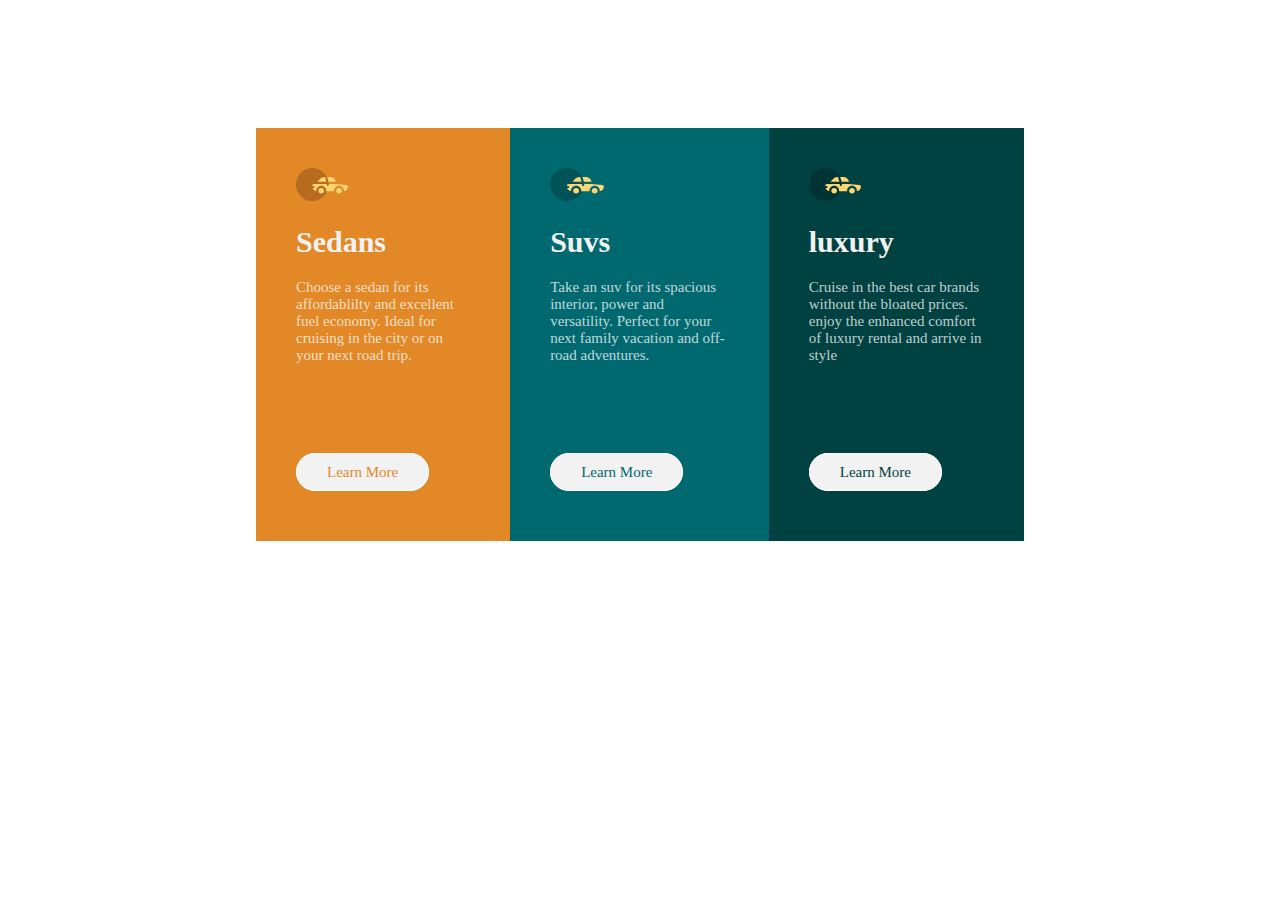
<file: flexbox/index.html>
<!DOCTYPE html>
<html lang="en">

<head>
    <meta charset="UTF-8">
    <meta http-equiv="X-UA-Compatible" content="IE=edge">
    <meta name="viewport" content="width=device-width, initial-scale=1.0">
    <title>Index</title>
    <link rel="stylesheet" href="style.css">
</head>

<body>
    <div class="container">
        <div class="path path-one">          
            <div>
                <img src="icon-sedans (1).svg">
            </div>
            <h3>Sedans</h3>
            <p>
                Choose a sedan for its affordablilty and excellent fuel economy. Ideal for cruising in the city or on
                your next road trip.
            </p>

            <div class="footer">
                <a href="#" class="btn">Learn More</a>
            </div>
        </div>
        <div class="path path-two">
            <div>
                <img src="icon-sedans (1).svg">
            </div>
            <h3>Suvs</h3>
            <p>
                Take an suv for its spacious interior, power and versatility. Perfect for your next family vacation and
                off-road adventures.
            </p>

            <div class="footer">
                <a href="#" class="btn">Learn More</a>
            </div>
        </div>
        <div class="path path-three">
            <div>
                <img src="icon-sedans (1).svg">
            </div>
            <h3>luxury</h3>
            <p>
                Cruise in the best car brands without the bloated prices. enjoy the enhanced comfort of luxury rental
                and arrive in style
            </p>

            <div class="footer">
                <a href="#" class="btn">Learn More</a>
            </div>
        </div>
    </div>
</body>
</html>
</file>
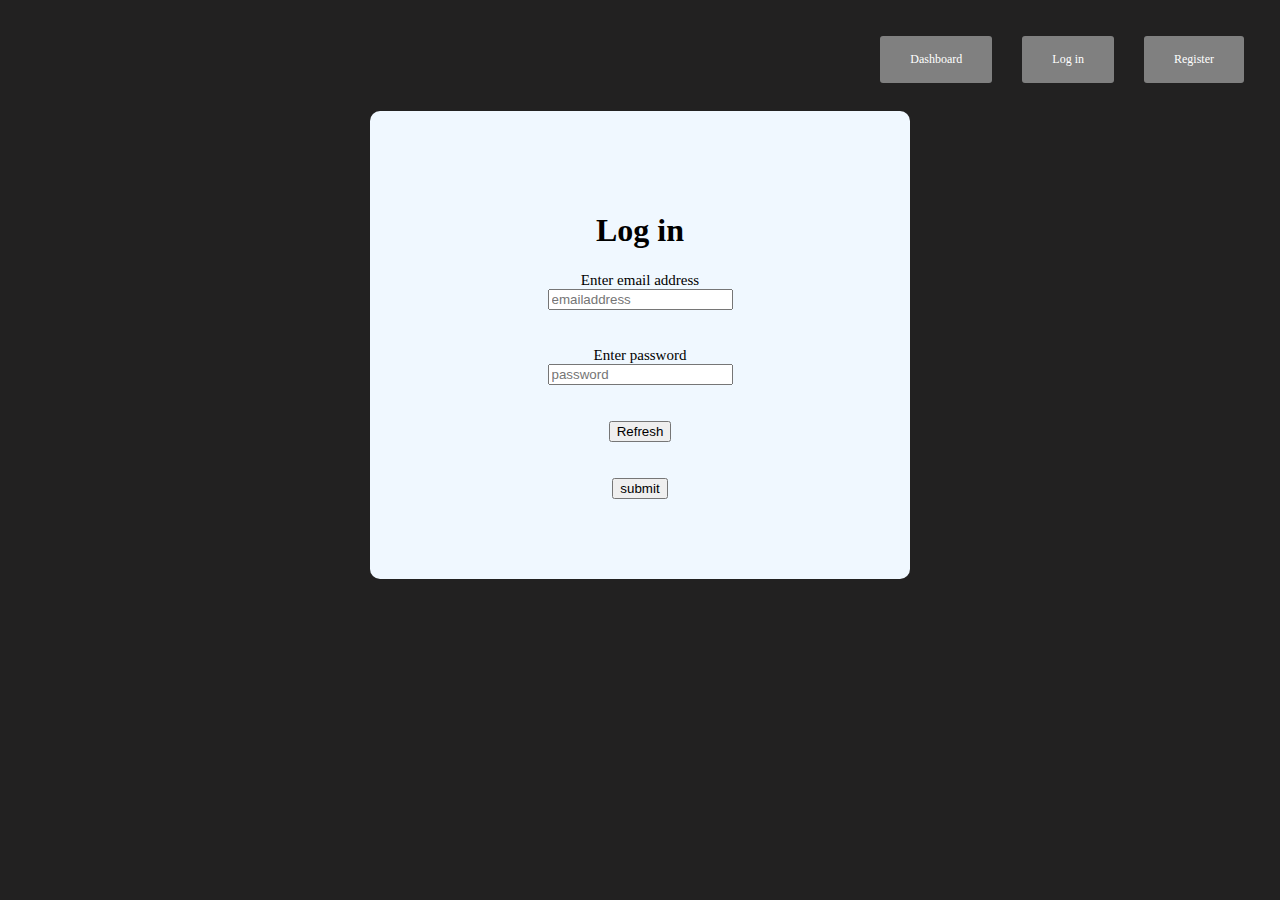
<file: form/form page(login).html>
<!DOCTYPE html>
<html lang="en">
  <head>
    <meta charset="UTF-8" />
    <meta name="viewport" content="width=device-width initial-content=1.0" />
    <title>Loginpage</title>
    <link rel="stylesheet" href="formpage.css" />
  </head>

  <body>
    <header>
      <div class="topnav">
        <a href="form page(register).html" target="_blank">Register</a>
        <a href="form page(login).html" target="_blank">Log in</a>
        <a href="formpage(dashboard).html" target="_blank">Dashboard</a>
      </div>
    </header>

    <main class="content">
      <form action="">
        <h1 class="pad">Log in</h1>
        <div>
          <label for="email" style="font-size: 15px; font-weight: 30px"
            >Enter email address</label
          ><br />
          <input
            type="text"
            name="email"
            id="email"
            placeholder="emailaddress"
            required
          />
        </div>
        <br /><br />
        <div>
          <label for="pwd" style="font-size: 15px; font-weight: 30px"
            >Enter password</label
          ><br />
          <input
            type="password"
            name="pwd"
            id="pwd"
            placeholder="password"
            required
          />
        </div>
        <br /><br />
        <div>
          <input type="reset" value="Refresh" />
        </div>
        <br /><br />
        <div>
          <input type="submit" value="submit" />
        </div>
      </form>
    </main>
  </body>
</html>
</file>
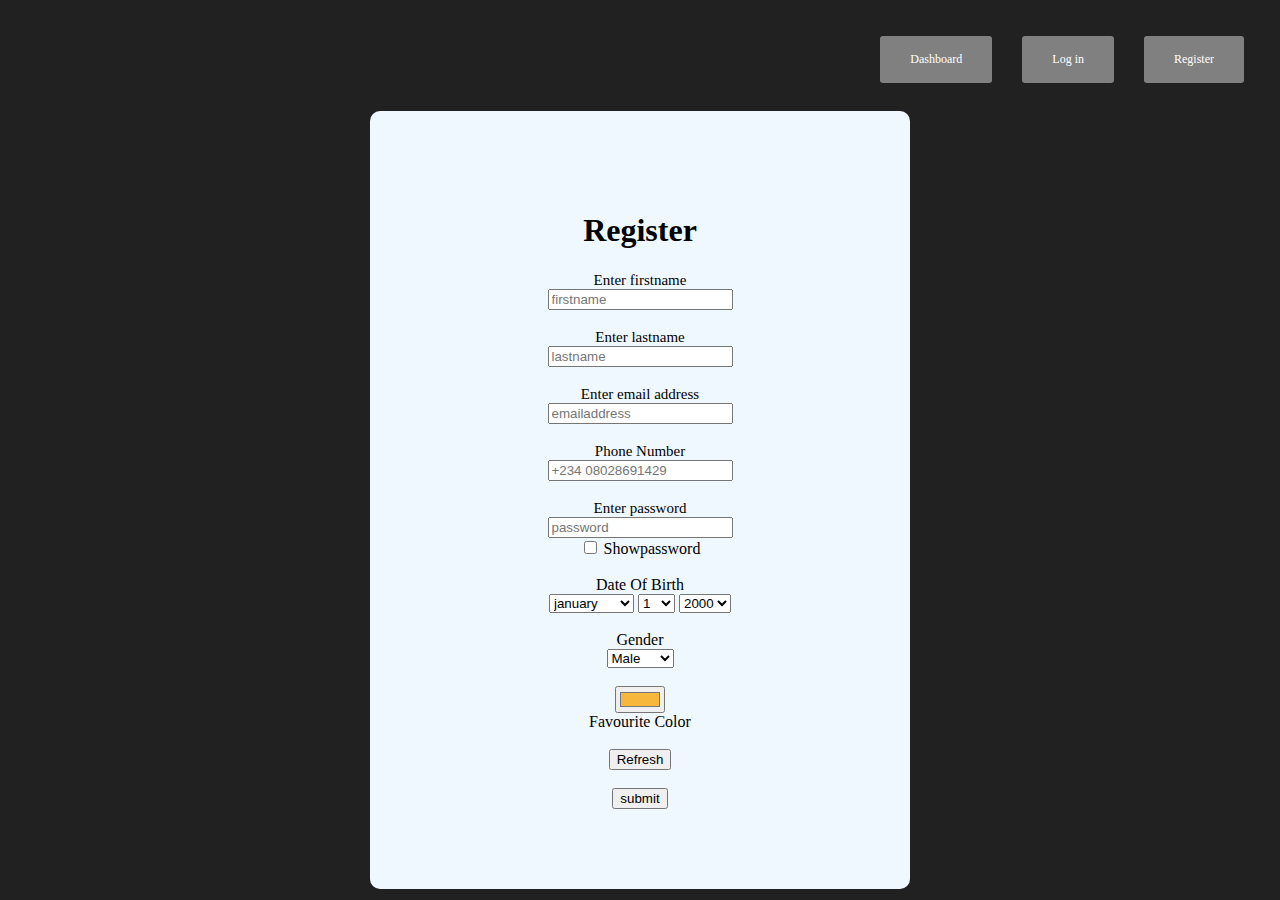
<file: form/form page(register).html>
<!DOCTYPE html>
<html lang="en">
  <head>
    <meta charset="UTF-8" />
    <meta name="viewport" content="width=device-width initial-content=1.0" />
    <title>Register page</title>
    <link rel="stylesheet" href="formpage.css" />
  </head>

  <body>
    <header>
      <div class="topnav">
        <a href="form page(register).html" target="_blank">Register</a>
        <a href="form page(login).html" target="_blank">Log in</a>
        <a href="formpage(dashboard).html" target="_blank">Dashboard</a>
      </div>
    </header>

    <main class="content">
      <form action="">
        <h1 class="pad">Register</h1>
        <div>
          <label for="fname" style="font-size: 15px; font-weight: 30px"
            >Enter firstname</label
          ><br />
          <input
            type="text"
            name="fname"
            id="fname"
            placeholder="firstname"
            required
          />
        </div>
        <br />
        <div>
          <label for="lnameS" style="font-size: 15px; font-weight: 30px"
            >Enter lastname</label
          ><br />
          <input
            type="text"
            name="lname"
            id="lname"
            placeholder="lastname"
            required
          />
        </div>
        <br />
        <div>
          <label for="email" style="font-size: 15px; font-weight: 30px"
            >Enter email address</label
          ><br />
          <input
            type="text"
            name="email"
            id="email"
            placeholder="emailaddress"
            required
          />
        </div>
        <br />
        <div>
          <label for="pnumber" style="font-size: 15px; font-weight: 30px"
            >Phone Number</label
          ><br />
          <input
            type="number"
            name="pnumber"
            id="pnumber"
            placeholder="+234 08028691429"
            required
          />
        </div>
        <br />
        <div>
          <label for="pwd" style="font-size: 15px; font-weight: 30px"
            >Enter password</label
          ><br />
          <input
            type="password"
            name="pwd"
            id="pwd"
            placeholder="password"
            required
          />
          <div>
            <input type="checkbox" name="Password" id="password" />
            <label for="password">Showpassword</label>
          </div>
          <br />
          <div>
            <label for="date">Date Of Birth</label> <br />
            <select name="month" id="date">
              <option>january</option>
              <option>febuary</option>
              <option>march</option>
              <option>april</option>
              <option>may</option>
              <option>june</option>
              <option>july</option>
              <option>august</option>
              <option>september</option>
              <option>october</option>
              <option>november</option>
              <option>december</option>
            </select>
            <select name="day" id="day">
              <option>1</option>
              <option>2</option>
              <option>3</option>
              <option>4</option>
              <option>5</option>
              <option>6</option>
              <option>7</option>
              <option>8</option>
              <option>9</option>
              <option>10</option>
              <option>11</option>
              <option>12</option>
              <option>13</option>
              <option>14</option>
              <option>15</option>
              <option>16</option>
              <option>17</option>
              <option>18</option>
              <option>19</option>
              <option>20</option>
              <option>21</option>
              <option>22</option>
              <option>23</option>
              <option>24</option>
              <option>25</option>
              <option>26</option>
              <option>27</option>
              <option>28</option>
              <option>29</option>
              <option>30</option>
              <option>31</option>
            </select>

            <select name="year" id="year">
              <option>2000</option>
              <option>2001</option>
              <option>2002</option>
              <option>2003</option>
              <option>2004</option>
              <option>2005</option>
              <option>2006</option>
              <option>2007</option>
              <option>2008</option>
              <option>2009</option>
              <option>2010</option>
              <option>2011</option>
              <option>2012</option>
              <option>2013</option>
            </select>
          </div>
          <br />
          <div>
            <label for="gender">Gender</label><br />
            <select name="gender" id="grnder" required>
              <option>Male</option>
              <option>Female</option>
            </select>
          </div>
          <br />
          <div>
            <input type="color" id="body" name="body" value="#f6b73c" /><br />
            <label for="fcolor">Favourite Color</label>
          </div>
        </div>
        <br />
        <div>
          <input type="reset" value="Refresh" />
        </div>
        <br />
        <div>
          <input type="submit" value="submit" />
        </div>
      </form>
    </main>
  </body>
</html>
</file>
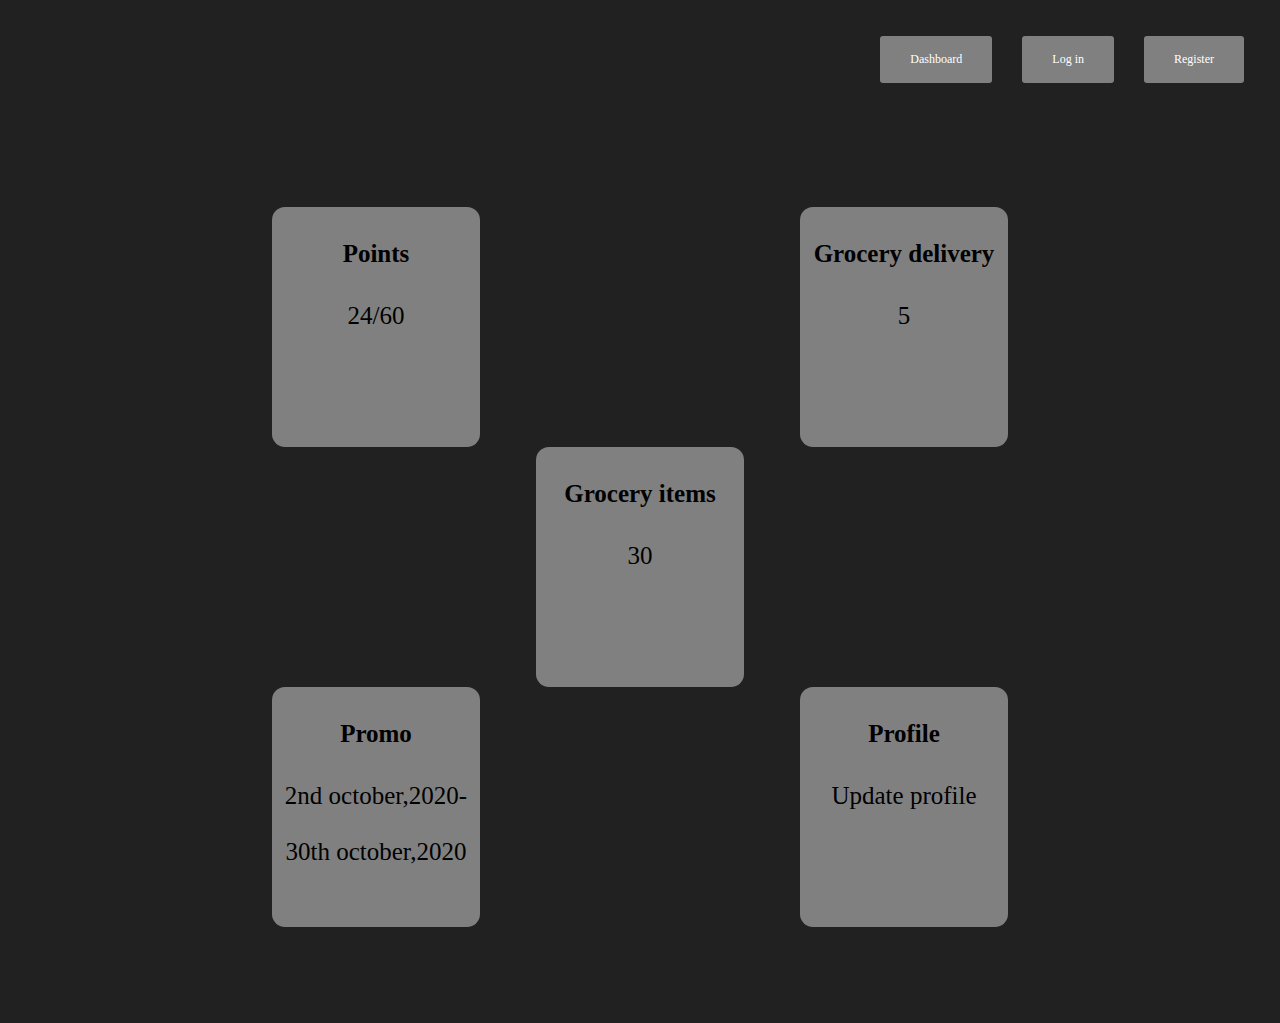
<file: form/formpage(dashboard).html>
<!DOCTYPE html>
<html lang="en">
  <head>
    <meta charset="UTF-8" />
    <meta name="viewport" content="width=device-width initial-content=1.0" />
    <title>Dashboard</title>
    <link rel="stylesheet" href="formpage.css" />
  </head>

  <body>
    <header>
      <div class="topnav">
        <a href="form page(register).html" target="_blank">Register</a>
        <a href="form page(login).html" target="_blank">Log in</a>
        <a href="formpage(dashboard).html" target="_blank">Dashboard</a>
      </div>
    </header>

    <main>
      <div class="boxes__container">
        <div class="first__column">
          <div class="box">
            <h4 style="font-size: 25px"><b>Points</b></h4>

            <p style="font-size: 25px">24/60</p>
          </div>
          <div class="box">
            <h4 style="font-size: 25px"><b>Grocery delivery</b></h4>

            <p style="font-size: 25px">5</p>
          </div>
        </div>

        <div class="middle__column">
          <div class="box">
            <h4 style="font-size: 25px"><b>Grocery items</b></h4>

            <p style="font-size: 25px">30</p>
            </p>
          </div>
        </div>

        <div class="last__column">
          <div class="box">
            <h4 style="font-size: 25px"><b>Promo</b></h4>

            <p style="font-size: 25px">2nd october,2020-<br><br>
            30th october,2020</p>
            </p>
          </div>
          <div class="box">
             <h4 style="font-size: 25px"><b>Profile</b></h4>

            <p style="font-size: 25px">Update profile</p>
          </div>
        </div>
      </div>
    </main>
  </body>
</html>
</file>
<file: flexbox/style.css>
* {
    margin: 0px;
    padding: 0px;
    box-sizing: border-box;
    font-size: 15px;
    font-family: "Big Shoulders Display", "Lexend Deca";
}

:root  {
    --first-color : hsl(31, 77%, 52%);
    --second-color : hsl(184, 100%, 22%);
    --third-color : hsl(179, 100%, 13%);
}

.container {
    width: 60%;
    display: flex;
    margin: 0 auto;
    padding: 10% 0;
}

.path {
    padding: 40px;
}

.path div img {
    width: 30%;
}

.path h3 {
    color: hsl(0, 0%, 95%);
    font-size: 30px;
    margin: 20px 0px;
}

.path p {
    color: hsla(0, 0%, 100%, 0.75);
}

.path-one {
    background-color: var(--first-color);
}

.path-two {
    background-color: var(--second-color);
}

.path-three {
    background-color: var(--third-color);
}

.footer {
    padding: 100px 0px 20px 0px;
}

.btn {
    text-decoration: none;
    padding: 10px 30px;
    border-radius: 50px;
    border: 1px solid white;
}

.path-one .footer .btn {
    background-color: hsl(0, 0%, 95%);
    color: var(--first-color);
}

.path-two .footer .btn {
    background-color: hsl(0, 0%, 95%);
    color: var(--second-color);
}

.path-three .footer .btn {
    background-color: hsl(0, 0%, 95%);
    color: var(--third-color);
}

.path .footer .btn:hover {
    background-color: transparent;
    color: hsl(0, 0%, 95%);
    outline: 1px solid hsl(0, 0%, 95%);
}

@media (max-width: 1200px) {
    .container {
        width: 70%
    }
}

@media (max-width: 870px) {
    .container {
        width: 80%
    }
}

@media (max-width: 760px) {
    .container {
        width: 90%;
        flex-direction: column;
    }
}

.grid-container {
    display: grid;
    grid-template-columns: repeat(5, 1fr);
    gap: 10px;
    grid-auto-rows: minmax(100px, auto);
    width: 60%;
    margin: 0 auto;
    padding: 10% 0;
}

.grid-container div {
    padding: 20px;
}

.grid-one {
    grid-column: 1/4;
    grid-row: 1/3;
    background-color: #5c6fda;
    color: transparent;
}

.grid-two {
    grid-column: 4/6;
    grid-row: 1/3;
    background-color: rgb(115, 134, 7);
    color: transparent;
}

.grid-three {
    grid-column: 1/3;
    grid-row: 3/5;
    background-color: rgb(44, 34, 3);
    color: transparent;
}

.grid-four {
    grid-column: 3/6;
    grid-row: 3;
    background-color: #1062ad;
    color: transparent;
}

.grid-five {
    grid-column: 3/6;
    grid-row: 4;
    background-color: #1062ad;
    color: transparent;
}
</file>
<file: form/formpage.css>
body {
  background: rgb(34, 33, 33);
}

.topnav {
  overflow: hidden;
  padding: 13px;
}

.topnav a {
  float: right;
  color: white;
  text-align: center;
  padding: 16px 30px;
  text-decoration: none;
  font-size: 12px;
  cursor: pointer;
}

.topnav a:hover {
  background-color: rgb(96, 105, 110);
  color: rgb(7, 7, 7);
}

a {
  display: inline-block;
  background-color: grey;
  margin: 15px;
  border-radius: 3px;
}

.content {
  padding: 80px;
  text-align: center;
  align-items: center;
  border-radius: 10px;
  margin: auto;
  width: 30%;
  background-color: aliceblue;
}

.pad {
  font-weight: bold;
}
h2 {
  font-size: 20px;
}

.boxes__container {
  height: auto;
  margin: 6rem 13rem;
}

.box {
  width: 13rem;
  height: 15rem;
  border-radius: 13px;
  background: grey;
  transition: all 200ms ease;
  text-align: center;
}

.box:hover {
  height: 15.5rem;
  width: 13.5rem;
  background-color: rgb(96, 105, 110);
  color: azure;
}

.first__column {
  display: flex;
  justify-content: center;
  gap: 20rem;
}

.middle__column {
  display: flex;
  justify-content: center;
}

.last__column {
  display: flex;
  justify-content: center;
  gap: 20rem;
}
</file>
